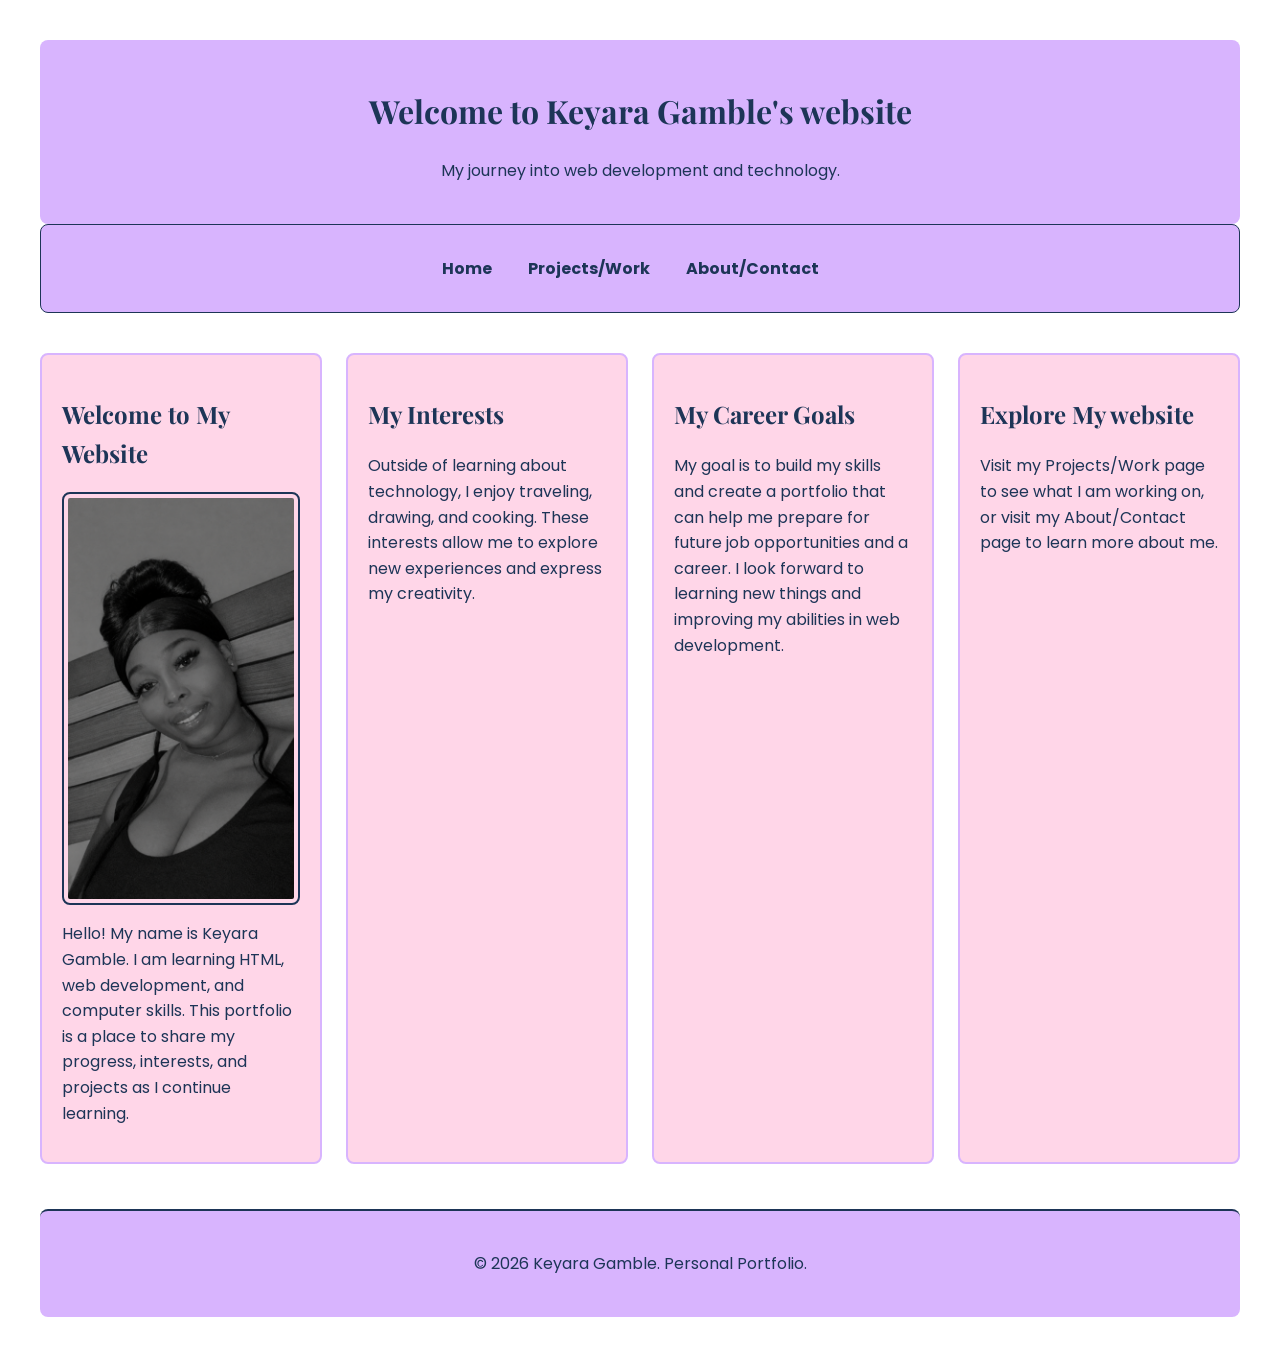
<file: index.html>
<!DOCTYPE html>
<html lang="en">
<head>
    <meta charset="UTF-8">
    <meta name="viewport" content="width=device-width, initial-scale=1.0">
<link rel="preconnect" href="https://fonts.googleapis.com">
<link rel="preconnect" href="https://fonts.gstatic.com" crossorigin>
<link href="https://fonts.googleapis.com/css2?family=Poppins:wght@400;500;600;700&family=Playfair+Display:wght@400;600;700&display=swap" rel="stylesheet">
    <title>Home | Keyara Gamble</title>
    <link rel="stylesheet" href="style.css">
</head>
<body>
    <header>
        <h1>Welcome to Keyara Gamble's website</h1>
        <p>My journey into web development and technology.</p>
    </header>

    <nav>
        <ul>
            <li><a href="index.html">Home</a></li>
            <li><a href="projects.html">Projects/Work</a></li>
            <li><a href="about.html">About/Contact</a></li>
        </ul>
    </nav>

    <main>
        <section>
            <h2>Welcome to My Website</h2>
<img src="Keyara.png" alt="Photo of Keyara Gamble" width="250">
            <p>
                Hello! My name is Keyara Gamble. I am learning
                HTML, web development, and computer skills.
                This portfolio is a place to share my progress,
                interests, and projects as I continue learning.
            </p>
        </section>

        <section>
            <h2>My Interests</h2>
            <p>
                Outside of learning about technology, I enjoy
                traveling, drawing, and cooking. These interests
                allow me to explore new experiences and express
                my creativity.
            </p>
        </section>

        <section>
            <h2>My Career Goals</h2>
            <p>
                My goal is to build my skills and create a portfolio
                that can help me prepare for future job opportunities
                and a career. I look forward to learning new things
                and improving my abilities in web development.
            </p>
        </section>

        <section>
            <h2>Explore My website</h2>
            <p>
                Visit my Projects/Work page to see what I am
                working on, or visit my About/Contact page to
                learn more about me.
            </p>
        </section>
    </main>

    <footer>
        <p>&copy; 2026 Keyara Gamble. Personal Portfolio.</p>
    </footer>

</body>
</html>
</file>
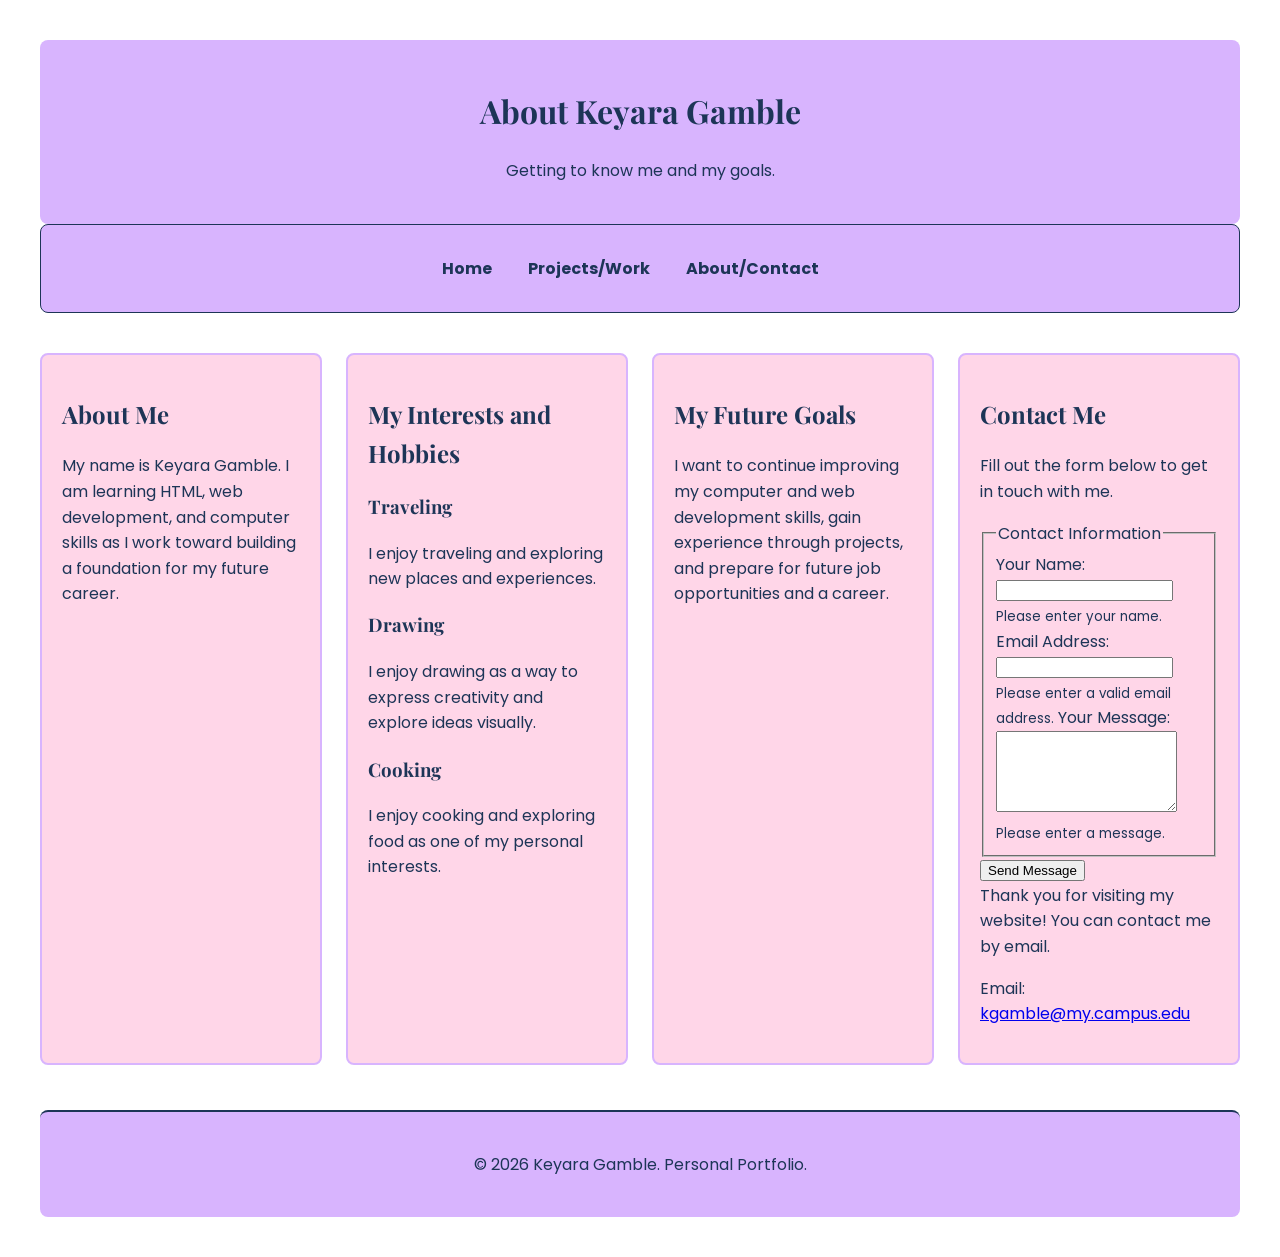
<file: about.html>
<!DOCTYPE html>
<html lang="en">
<head>
    <meta charset="UTF-8">
    <meta name="viewport" content="width=device-width, initial-scale=1.0">
    <link rel="preconnect" href="https://fonts.googleapis.com">
<link rel="preconnect" href="https://fonts.gstatic.com" crossorigin>
<link href="https://fonts.googleapis.com/css2?family=Poppins:wght@400;500;600;700&family=Playfair+Display:wght@400;600;700&display=swap" rel="stylesheet">
    <title>About and Contact | Keyara Gamble</title>
<link rel="stylesheet" href="style.css">
</head>
<body>

    <header>
        <h1>About Keyara Gamble</h1>
        <p>Getting to know me and my goals.</p>
    </header>

    <nav>
        <ul>
            <li><a href="index.html">Home</a></li>
            <li><a href="projects.html">Projects/Work</a></li>
            <li><a href="about.html">About/Contact</a></li>
        </ul>
    </nav>

    <main>
        <section>
            <h2>About Me</h2>
            <p>
                My name is Keyara Gamble. I am learning HTML,
                web development, and computer skills as I work
                toward building a foundation for my future career.
            </p>
        </section>

        <section>
            <h2>My Interests and Hobbies</h2>

            <article>
                <h3>Traveling</h3>
                <p>
                    I enjoy traveling and exploring new places
                    and experiences.
                </p>
            </article>

            <article>
                <h3>Drawing</h3>
                <p>
                    I enjoy drawing as a way to express creativity
                    and explore ideas visually.
                </p>
            </article>

            <article>
                <h3>Cooking</h3>
                <p>
                    I enjoy cooking and exploring food as one of
                    my personal interests.
                </p>
            </article>
        </section>

        <section>
            <h2>My Future Goals</h2>
            <p>
                I want to continue improving my computer and
                web development skills, gain experience through
                projects, and prepare for future job opportunities
                and a career.
            </p>
        </section>

        <section>
<h2>Contact Me</h2>
<p>Fill out the form below to get in touch with me.</p>

<form action="#" method="post">

    <fieldset>
        <legend>Contact Information</legend>

        <label for="name">Your Name:</label>
        <input
            type="text"
            id="name"
            name="name"
            required
            aria-describedby="name-error">
        <small id="name-error" class="error-message">
            Please enter your name.
        </small>

        <label for="email">Email Address:</label>
        <input
            type="email"
            id="email"
            name="email"
            required
            aria-describedby="email-error">
        <small id="email-error" class="error-message">
            Please enter a valid email address.
        </small>

        <label for="message">Your Message:</label>
        <textarea
            id="message"
            name="message"
            rows="5"
            required
            aria-describedby="message-error"></textarea>
        <small id="message-error" class="error-message">
            Please enter a message.
        </small>
    </fieldset>
    <button type="submit">Send Message</button>
</form>

        Thank you for visiting my website!
        You can contact me by email.
    </p>
    <p>
        Email:
        <a href="mailto:kgamble@my.campus.edu">
            kgamble@my.campus.edu
        </a>
    </p>
        </section>
    </main>

    <footer>
        <p>&copy; 2026 Keyara Gamble. Personal Portfolio.</p>
    </footer>

</body>
</html>
</file>
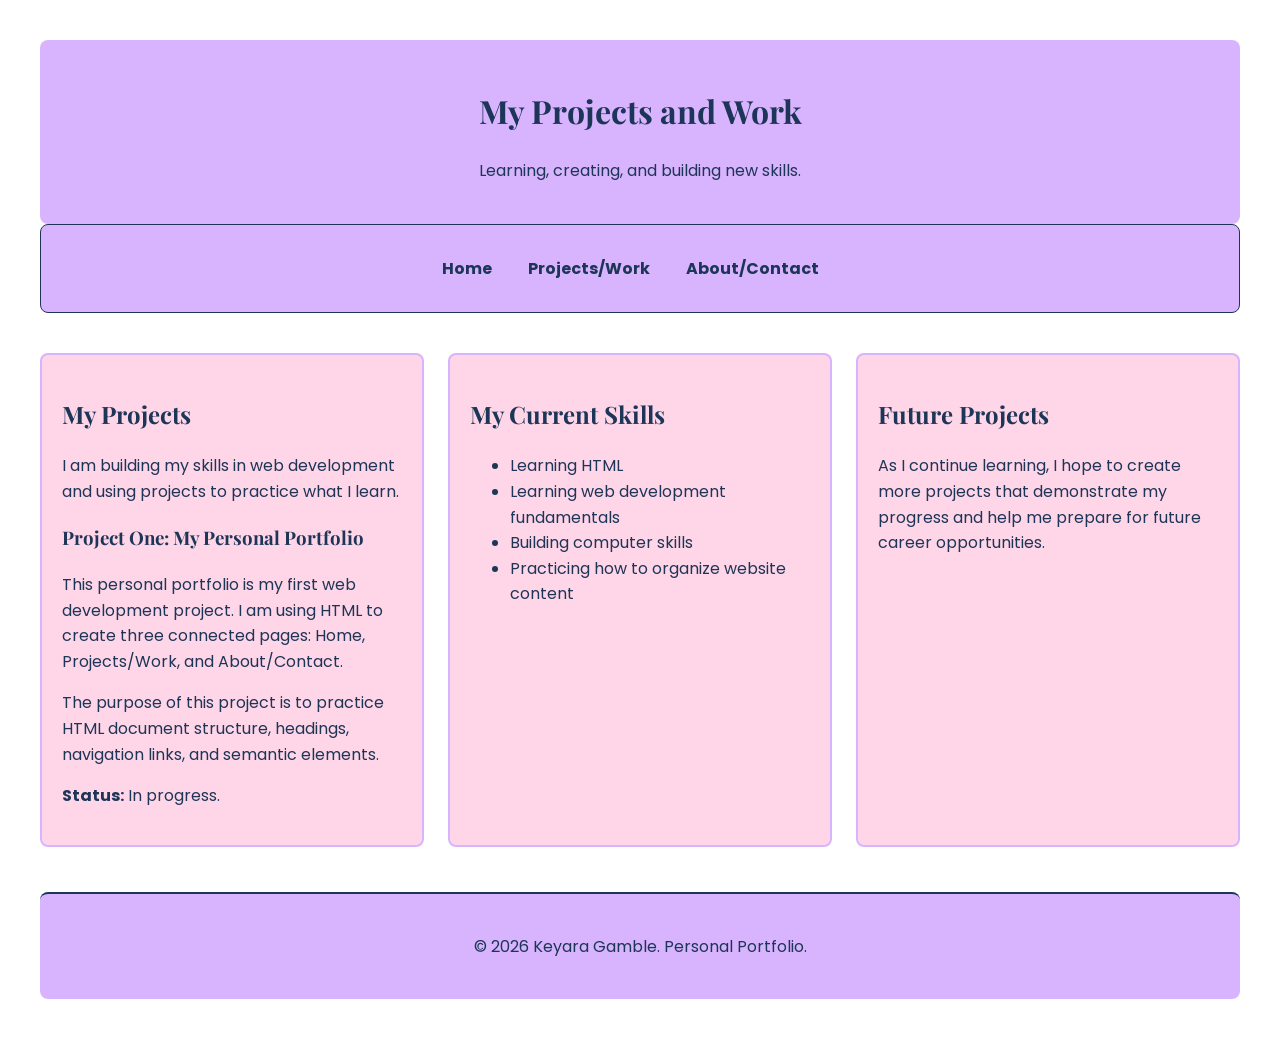
<file: projects.html>
<!DOCTYPE html>
<html lang="en">
<head>
    <meta charset="UTF-8">
    <meta name="viewport" content="width=device-width, initial-scale=1.0">
    <link rel="preconnect" href="https://fonts.googleapis.com">
<link rel="preconnect" href="https://fonts.gstatic.com" crossorigin>
<link href="https://fonts.googleapis.com/css2?family=Poppins:wght@400;500;600;700&family=Playfair+Display:wght@400;600;700&display=swap" rel="stylesheet">
    <title>Projects and Work | Keyara Gamble</title>
<link rel="stylesheet" href="style.css">
</head>
<body>

    <header>
        <h1>My Projects and Work</h1>
        <p>Learning, creating, and building new skills.</p>
    </header>

    <nav>
        <ul>
            <li><a href="index.html">Home</a></li>
            <li><a href="projects.html">Projects/Work</a></li>
            <li><a href="about.html">About/Contact</a></li>
        </ul>
    </nav>

    <main>
        <section>
            <h2>My Projects</h2>
            <p>
                I am building my skills in web development and
                using projects to practice what I learn.
            </p>

            <article>
                <h3>Project One: My Personal Portfolio</h3>
                <p>
                    This personal portfolio is my first web
                    development project. I am using HTML to
                    create three connected pages: Home,
                    Projects/Work, and About/Contact.
                </p>
                <p>
                    The purpose of this project is to practice
                    HTML document structure, headings, navigation
                    links, and semantic elements.
                </p>
                <p><strong>Status:</strong> In progress.</p>
            </article>
        </section>

        <section>
            <h2>My Current Skills</h2>
            <ul>
                <li>Learning HTML</li>
                <li>Learning web development fundamentals</li>
                <li>Building computer skills</li>
                <li>Practicing how to organize website content</li>
            </ul>
        </section>

        <section>
            <h2>Future Projects</h2>
            <p>
                As I continue learning, I hope to create more
                projects that demonstrate my progress and help
                me prepare for future career opportunities.
            </p>
        </section>
    </main>

    <footer>
        <p>&copy; 2026 Keyara Gamble. Personal Portfolio.</p>
    </footer>

</body>
</html>
</file>
<file: style.css>
/* Color palette from your wireframe */
:root {
    --lavender: #D8B4FE;
    --light-pink: #FFD6E8;
    --mint-green: #D1F2D6;
    --light-blue: #D6E8FF;
    --dark-blue: #1D3557;
    --white: #FFFFFF;
}

/* Type selector: overall page styling */
body {
    font-family: Arial, Helvetica, sans-serif;
    background-color: var(--white);
    color: var(--dark-blue);
    margin: 20px;
    padding: 20px;
    line-height: 1.6;
}

/* ID selector: main heading */
#main-title {
    color: var(--dark-blue);
    background-color: var(--lavender);
    text-align: center;
    padding: 20px;
    margin: 20px 0;
    border: 2px solid var(--dark-blue);
    border-radius: 8px;
}

/* Class selector: introduction section */
.intro {
    background-color: var(--light-blue);
    padding: 20px;
    margin: 20px 0;
    border: 2px solid var(--lavender);
    border-radius: 8px;
}

/* Navigation styling */
nav {
    background-color: var(--lavender);
    padding: 15px;
    margin-bottom: 20px;
    border: 1px solid var(--dark-blue);
    border-radius: 8px;
}

nav a {
    color: var(--dark-blue);
    text-decoration: none;
    font-weight: bold;
    margin-right: 20px;
}

nav a:hover {
    color: #7041A6;
    text-decoration: underline;
}

/* Section styling */
section {
    background-color: var(--light-pink);
    padding: 20px;
    margin: 20px 0;
    border: 2px solid var(--lavender);
    border-radius: 8px;
}

/* Project cards */
.project {
    background-color: var(--mint-green);
    padding: 18px;
    margin: 15px 0;
    border: 2px solid #8ABF98;
    border-radius: 8px;
}

/* Interest cards */
.interest {
    background-color: var(--light-blue);
    padding: 15px;
    margin: 10px;
    border: 1px solid #A7C7F5;
    border-radius: 10px;
}

/* Buttons and links */
.button {
    display: inline-block;
    background-color: var(--lavender);
    color: var(--dark-blue);
    padding: 10px 18px;
    margin: 10px 0;
    border: 2px solid #9B72CF;
    border-radius: 5px;
    text-decoration: none;
    font-weight: bold;
}

.button:hover {
    background-color: var(--light-pink);
}

/* Images */
img {
    max-width: 100%;
    height: auto;
    border: 2px solid var(--dark-blue);
    border-radius: 5px;
    padding: 4px;
}

/* Footer */
footer {
    background-color: var(--lavender);
    color: var(--dark-blue);
    text-align: center;
    padding: 15px;
    margin-top: 25px;
    border-top: 2px solid var(--dark-blue);
}

/* =================================
   RESPONSIVE PORTFOLIO DESIGN
   ================================= */

/* Consistent sizing and spacing */
* {
    box-sizing: border-box;
}

/* Main page layout using CSS Grid */
main {
    display: grid;
    grid-template-columns: repeat(auto-fit, minmax(280px, 1fr));
    gap: 24px;
    max-width: 1200px;
    margin: 0 auto;
}

/* Navigation using Flexbox */
nav ul {
    display: flex;
    justify-content: center;
    align-items: center;
    flex-wrap: wrap;
    gap: 16px;
    list-style: none;
    padding: 16px;
    margin: 0;
}

nav li {
    margin: 0;
}

/* Images adjust to screen size */
img {
    max-width: 100%;
    height: auto;
    display: block;
    border-radius: 8px;
}

/* Header and footer */
header,
footer {
    text-align: center;
    padding: 24px;
    background-color: var(--lavender);
    border-radius: 8px;
}

/* Links and buttons */
a {
    transition: color 0.3s ease;
}

/* =================================
   TABLET RESPONSIVENESS
   ================================= */

@media screen and (max-width: 768px) {

    body {
        margin: 16px;
        padding: 16px;
    }

    main {
        grid-template-columns: 1fr;
        gap: 16px;
    }

    nav ul {
        gap: 12px;
    }

    header {
        padding: 16px;
    }
}

/* =================================
   MOBILE RESPONSIVENESS
   ================================= */

@media screen and (max-width: 320px) {

    body {
        margin: 8px;
        padding: 8px;
        font-size: 15px;
    }

    h1 {
        font-size: 24px;
    }

    h2 {
        font-size: 20px;
    }

    nav ul {
        flex-direction: column;
        gap: 8px;
    }

    nav a {
        display: block;
        padding: 8px;
    }

    section {
        padding: 16px;
        margin: 16px 0;
    }

    .project,
    .interest {
        padding: 16px;
        margin: 8px 0;
    }
}
body {
    font-family: 'Poppins', sans-serif;
}

h1, h2, h3 {
    font-family: 'Playfair Display', serif;
}

/* Homework 2 responsive layout */

* {
    box-sizing: border-box;
}

.homework-container {
    display: grid;
    grid-template-columns: repeat(3, minmax(0, 1fr));
    gap: 24px;
    width: 100%;
    max-width: 1200px;
    margin: 24px auto;
    padding: 16px;
}

.homework-card {
    background-color: var(--light-blue);
    border: 2px solid var(--lavender);
    border-radius: 12px;
    padding: 24px;
    min-width: 0;
    overflow-wrap: anywhere;
}

.homework-card h2 {
    color: var(--dark-blue);
    font-family: 'Playfair Display', serif;
}

.homework-card p {
    line-height: 1.6;
}

/* Tablet layout: two columns */
@media screen and (max-width: 768px) {
    .homework-container {
        grid-template-columns: repeat(2, minmax(0, 1fr));
        gap: 16px;
    }
}

/* Mobile layout: one column */
@media screen and (max-width: 480px) {
    .homework-container {
        grid-template-columns: 1fr;
        padding: 8px;
        gap: 16px;
    }

    .homework-card {
        padding: 16px;
    }
}

html,
body {
    max-width: 100%;
    overflow-x: hidden;
}
</file>
